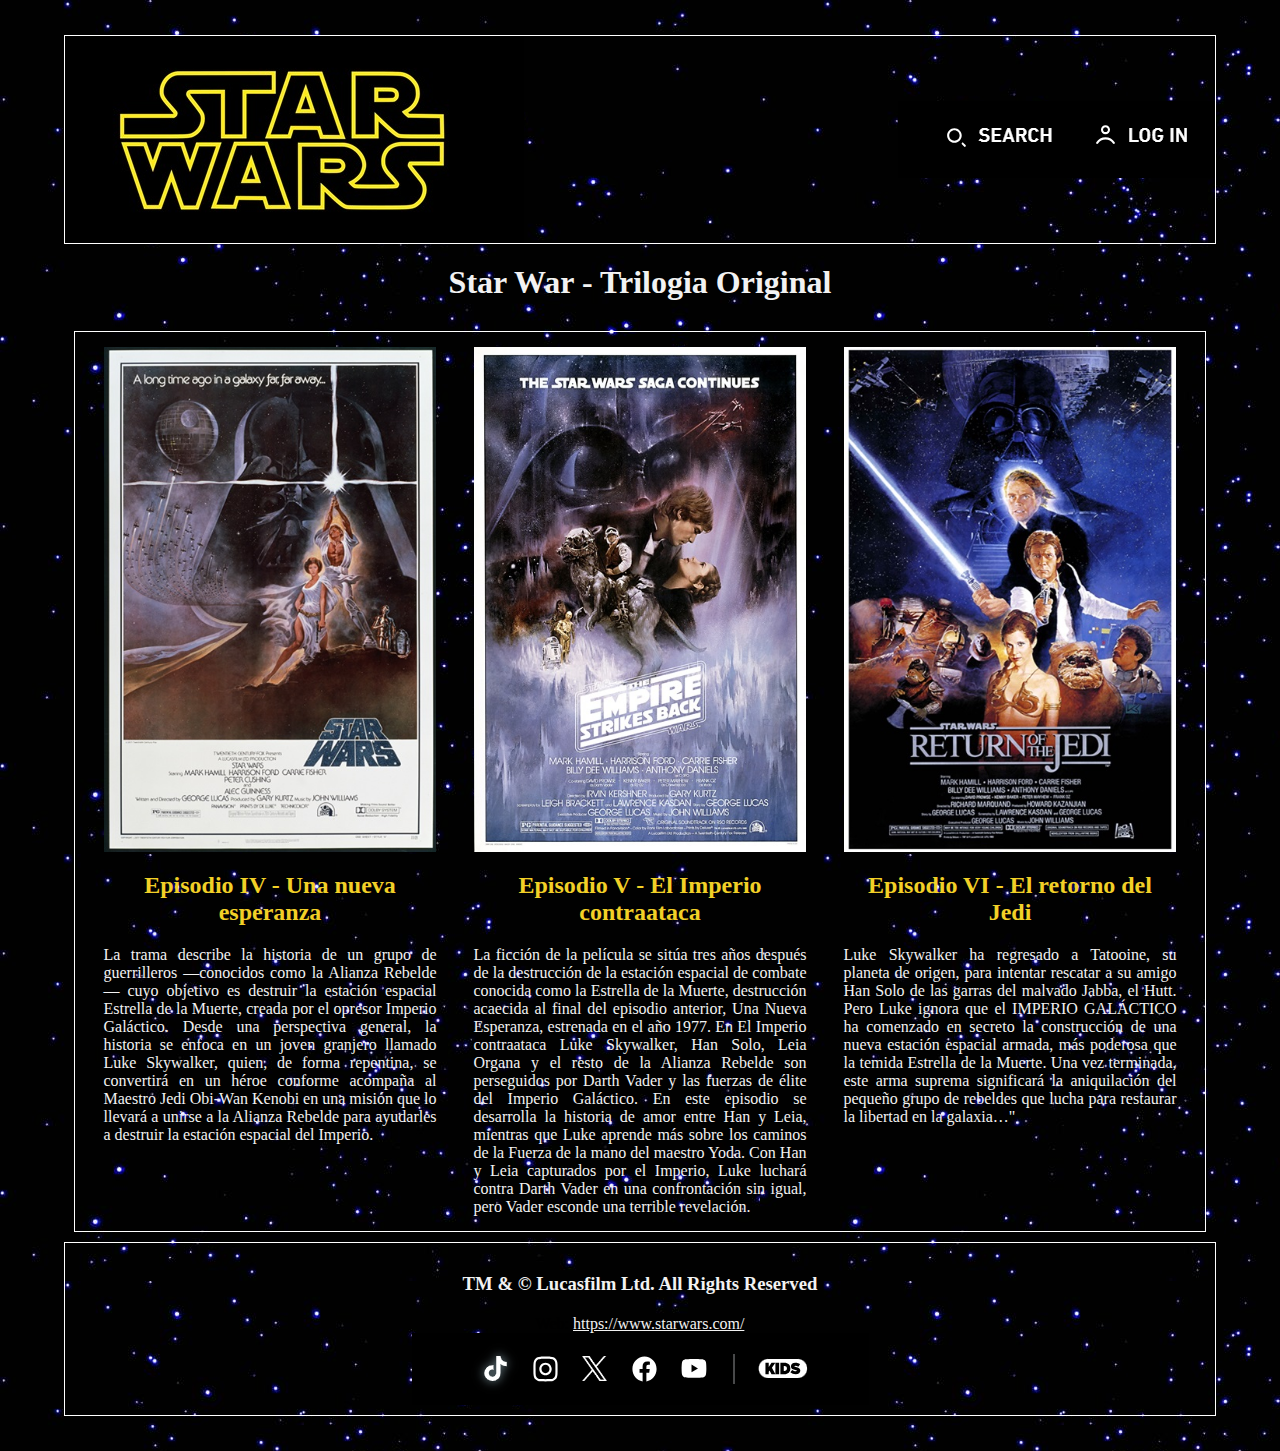
<file: index.html>
<!DOCTYPE html>
<html lang="en">
<head>
    <meta charset="UTF-8">
    <title>Laboratorio 04</title>
    <link rel="stylesheet" href="estilo.css">
</head>
<body>
    <div id="contenedor">
        <div id="cabecera">
            <div id="logo">
                <img src="imagenes/sw_logo2.jpg" alt="logo">
            </div>
            <div id="search">
                <img src="imagenes/sw_search.png" alt="search">
            </div>            
        </div>
        <h1>Star War - Trilogia Original</h1>
        <div id="contenido">
            <div class="episodio IV">
                <div id="film1">
                    <img src="imagenes/sw_episodio_IV.jpeg"  alt="episodioIV">
                </div>
                <h2>Episodio IV - Una nueva esperanza <i class="fa-solid fa-jedi"></i></h2>
                <p>La trama describe la historia de un grupo de guerrilleros —conocidos como la Alianza Rebelde— cuyo objetivo es destruir la estación espacial Estrella de la Muerte, creada por el opresor Imperio Galáctico. Desde una perspectiva general, la historia se enfoca en un joven granjero llamado Luke Skywalker, quien, de forma repentina, se convertirá en un héroe conforme acompaña al Maestro Jedi Obi-Wan Kenobi en una misión que lo llevará a unirse a la Alianza Rebelde para ayudarles a destruir la estación espacial del Imperio.</p>
            </div>
            <div class="episodio V">
                <div id="film2">
                    <img src="imagenes/sw_episodio_V.jpeg"  alt="episodioV">
                </div>               
                <h2>Episodio V - El Imperio contraataca <i class="fa-solid fa-book-journal-whills"></i></h2>
                <p>La ficción de la película se sitúa tres años después de la destrucción de la estación espacial de combate conocida como la Estrella de la Muerte, destrucción acaecida al final del episodio anterior, Una Nueva Esperanza, estrenada en el año 1977. En El Imperio contraataca Luke Skywalker, Han Solo, Leia Organa y el resto de la Alianza Rebelde son perseguidos por Darth Vader y las fuerzas de élite del Imperio Galáctico. En este episodio se desarrolla la historia de amor entre Han y Leia, mientras que Luke aprende más sobre los caminos de la Fuerza de la mano del maestro Yoda. Con Han y Leia capturados por el Imperio, Luke luchará contra Darth Vader en una confrontación sin igual, pero Vader esconde una terrible revelación.</p>
            </div>
            <div class="episodio VI">
                <div img="film3">
                    <img src="imagenes/sw_episodio_VI.jpeg"  alt="episodioVI">
                </div>                
                <h2>Episodio VI - El retorno del Jedi <i class="fa-brands fa-galactic-senate"></i></h2>
                <p>Luke Skywalker ha regresado a Tatooine, su planeta de origen, para intentar rescatar a su amigo Han Solo de las garras del malvado Jabba, el Hutt. Pero Luke ignora que el IMPERIO GALÁCTICO ha comenzado en secreto la construcción de una nueva estación espacial armada, más poderosa que la temida Estrella de la Muerte. Una vez terminada, este arma suprema significará la aniquilación del pequeño grupo de rebeldes que lucha para restaurar la libertad en la galaxia…"</p>
            </div>
        </div>
        <div id="pie">
            <h3>TM & © Lucasfilm Ltd. All Rights Reserved</h3>
            Web: <a href="https://www.starwars.com/">https://www.starwars.com/</a>
            <div id="redes">
                <img src="imagenes/sw_redes.png" alt="redes">
            </div>          
            
        </div>
    </div>    
    <link rel="stylesheet" href="https://cdnjs.cloudflare.com/ajax/libs/font-awesome/6.6.0/css/all.min.css" integrity="sha512-Kc323vGBEqzTmouAECnVceyQqyqdsSiqLQISBL29aUW4U/M7pSPA/gEUZQqv1cwx4OnYxTxve5UMg5GT6L4JJg==" crossorigin="anonymous" referrerpolicy="no-referrer" />
</body>
</html>
</file>
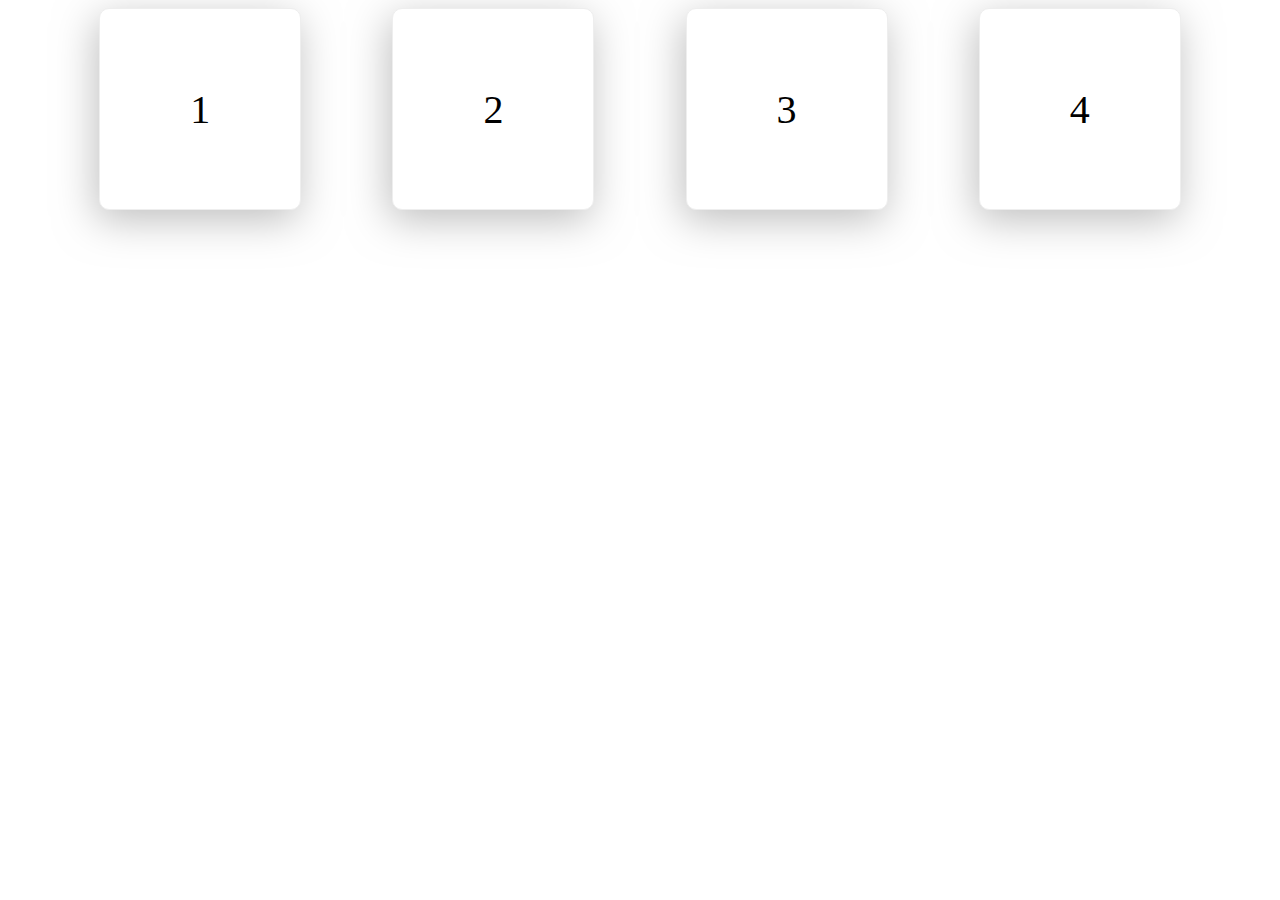
<file: index2.html>
<!DOCTYPE html>
<html lang="en">
<head>
    <meta charset="UTF-8">
    <meta name="viewport" content="width=device-width, initial-scale=1.0">
    <title>Document</title>
    <style>
        .container {
            display: flex;
            justify-content: space-evenly;
        }
        .box {
            display: flex;
            justify-content: center;
            align-items: center;
            font-size: 40px;
            height: 200px;
            width: 200px;
            background-color: white;
            border-radius: 10px;
            border: 1px solid #eee;
            box-shadow: -3px 10px 40px 0px rgba(168,168,168,0.75);
            -webkit-box-shadow: -3px 10px 40px 0px rgba(168,168,168,0.75);
            -moz-box-shadow: -3px 10px 40px 0px rgba(168,168,168,0.75);
        }
    </style>
</head>
<body>
    <div class="container">
        <div class="box one">1</div>
        <div class="box two">2</div>
        <div class="box three">3</div>
        <div class="box four">4</div>
    </div>
</body>
</html>
</file>
<file: estilo.css>
*{
    margin:0;
    padding:0;
    --color1:#F2D027;
    --color2:#403501;
    --color3:#0D0D0D;
    --color4:#F2F2F2;
    --color5:#BF705E;   
}

body{
    background-image: url(imagenes/sw_fondo.jpg);
}
#contenedor{
    width:90%;    
    margin: 25px auto;    
    padding: 10px;
}
#cabecera{
    display: flex;
    flex-direction: row;
    justify-content: space-between;
    align-items: center;   
}
#contenido{
    display: flex;
    flex-direction: row;
    justify-content: space-around;
    flex-wrap: wrap;   
    padding:10px;
    margin:10px;
}
img{
    max-width: 100%;
    /* border:1px solid white; */
    display: block;
    margin: auto;
}
.episodio{
    /* border:1px solid white; */
    width: 30%;
    padding:5px;    
}
#pie{    
    text-align: center;
    padding:10px
}
h1,h2,h3,h4{
    text-align: center;
    padding:20px;
}
h1,h3,h4 {
    color:var(--color4);
}
h2{
    color: var(--color1);
}
p{
    text-align:justify ;
    color: var(--color4);    
}
a{
    color: #F2F2F2;
}

/* colocaremos border blancos para observar las secciones
encabezado, contenido y pie de la web
*/
#cabecera,#contenido,#pie{
    border:1px solid white;
}
</file>
